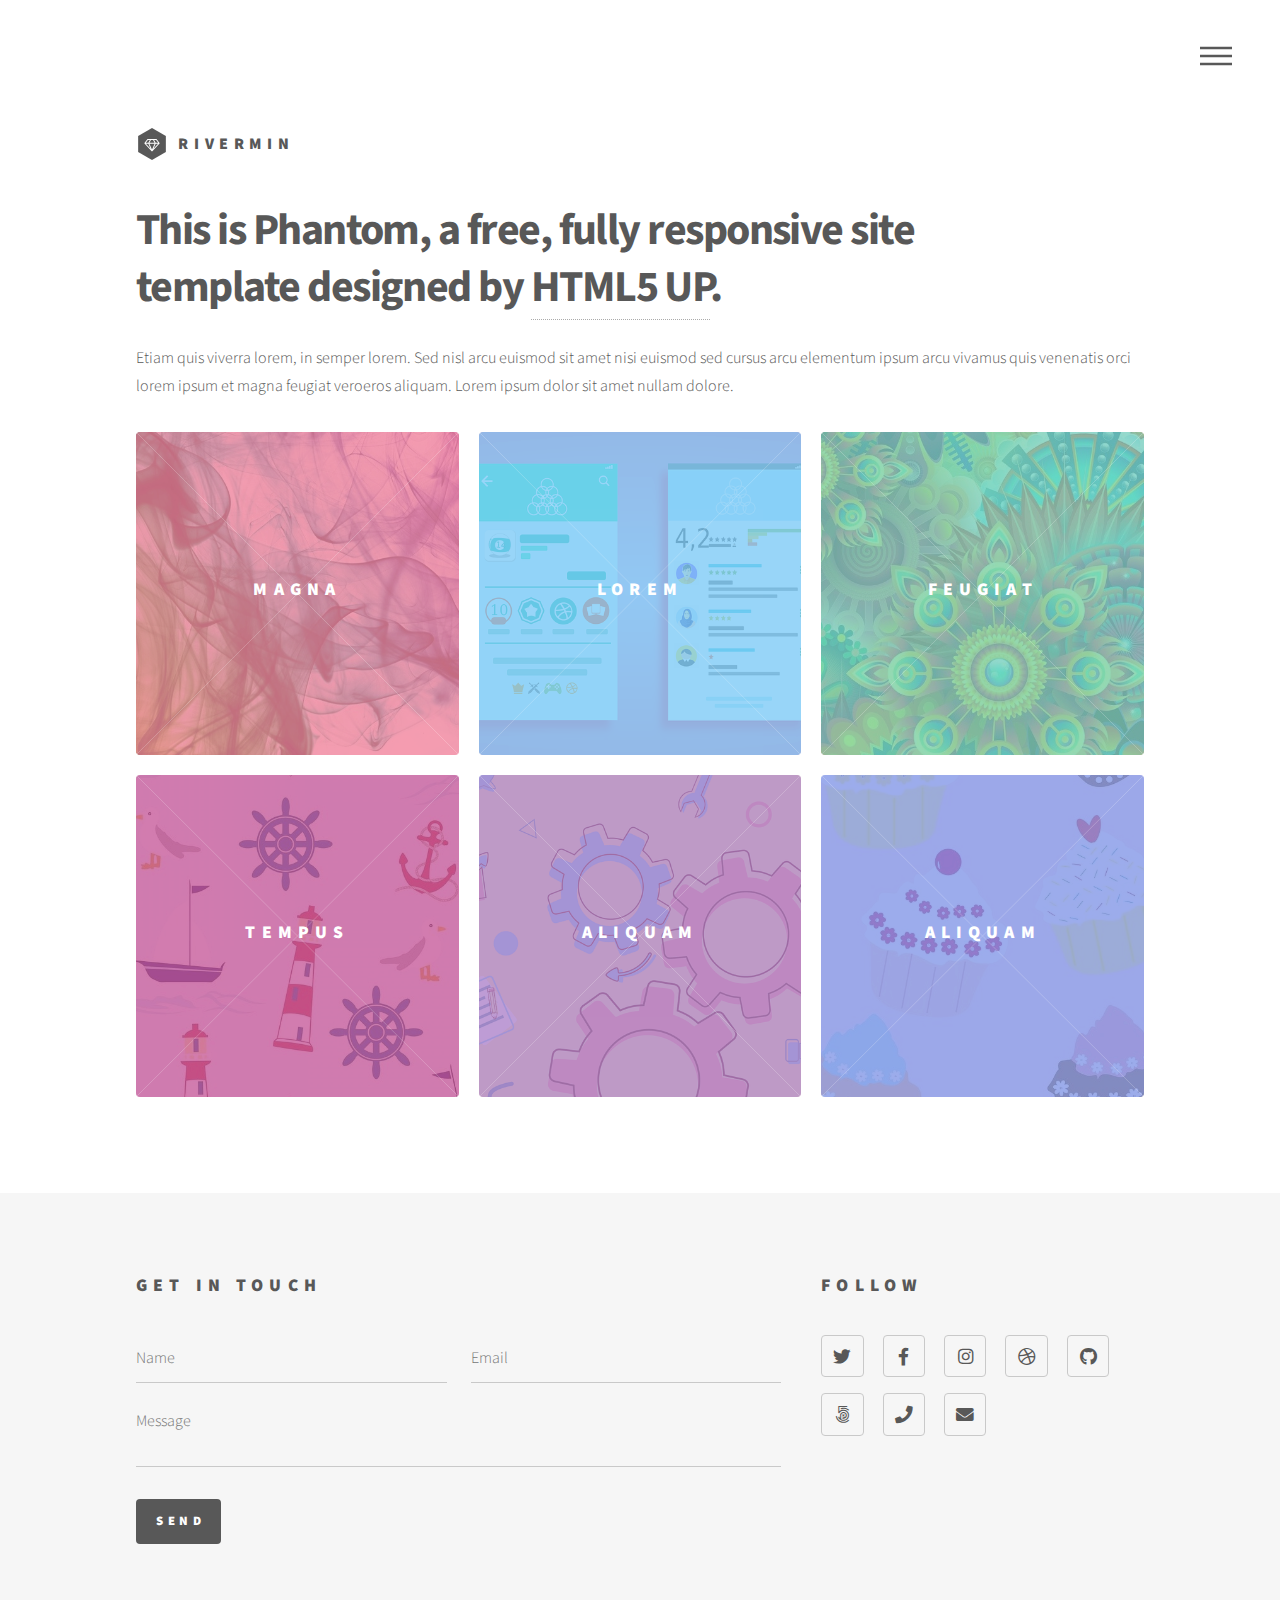
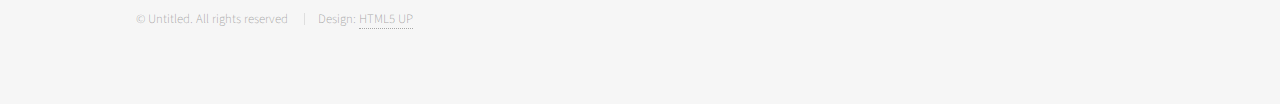
<file: index.html>
<!DOCTYPE html>
<!--
	Phantom by HTML5 UP
	html5up.net | @ajlkn
	Free for personal and commercial use under the CCA 3.0 license (html5up.net/license)
-->
<html lang="ko">
  <head>
    <title>Rivermin Portfolio</title>
    <meta charset="utf-8" />
    <meta
      name="viewport"
      content="width=device-width, initial-scale=1, user-scalable=no"
    />
    <link rel="stylesheet" href="assets/css/main.css" />
    <noscript
      ><link rel="stylesheet" href="assets/css/noscript.css"
    /></noscript>
  </head>
  <body class="is-preload">
    <!-- Wrapper -->
    <div id="wrapper">
      <!-- Header -->
      <header id="header">
        <div class="inner">
          <!-- Logo -->
          <a href="index.html" class="logo">
            <span class="symbol"><img src="images/logo.svg" alt="" /></span
            ><span class="title">Rivermin</span>
          </a>

          <!-- Nav -->
          <nav>
            <ul>
              <li><a href="#menu">Menu</a></li>
            </ul>
          </nav>
        </div>
      </header>

      <!-- Menu -->
      <nav id="menu">
        <h2>Menu</h2>
        <ul>
          <li><a href="index.html">Home</a></li>
          <li><a href="generic.html">Ipsum veroeros</a></li>
          <li><a href="generic.html">Tempus etiam</a></li>
          <li><a href="generic.html">Consequat dolor</a></li>
          <li><a href="elements.html">Elements</a></li>
        </ul>
      </nav>

      <!-- Main -->
      <div id="main">
        <div class="inner">
          <header>
            <h1>
              This is Phantom, a free, fully responsive site<br />
              template designed by <a href="http://html5up.net">HTML5 UP</a>.
            </h1>
            <p>
              Etiam quis viverra lorem, in semper lorem. Sed nisl arcu euismod
              sit amet nisi euismod sed cursus arcu elementum ipsum arcu vivamus
              quis venenatis orci lorem ipsum et magna feugiat veroeros aliquam.
              Lorem ipsum dolor sit amet nullam dolore.
            </p>
          </header>
          <section class="tiles" id="portfolioList">
            <!-- <article class="style1">
              <span class="image">
                <img src="images/pic01.jpg" alt="" />
              </span>
              <a href="generic.html">
                <h2>Magna</h2>
                <div class="content">
                  <p>
                    Sed nisl arcu euismod sit amet nisi lorem etiam dolor
                    veroeros et feugiat.
                  </p>
                </div>
              </a>
            </article>
            <article class="style2">
              <span class="image">
                <img src="images/pic02.jpg" alt="" />
              </span>
              <a href="generic.html">
                <h2>Lorem</h2>
                <div class="content">
                  <p>
                    Sed nisl arcu euismod sit amet nisi lorem etiam dolor
                    veroeros et feugiat.
                  </p>
                </div>
              </a>
            </article>
            <article class="style3">
              <span class="image">
                <img src="images/pic03.jpg" alt="" />
              </span>
              <a href="generic.html">
                <h2>Feugiat</h2>
                <div class="content">
                  <p>
                    Sed nisl arcu euismod sit amet nisi lorem etiam dolor
                    veroeros et feugiat.
                  </p>
                </div>
              </a>
            </article>
            <article class="style4">
              <span class="image">
                <img src="images/pic04.jpg" alt="" />
              </span>
              <a href="generic.html">
                <h2>Tempus</h2>
                <div class="content">
                  <p>
                    Sed nisl arcu euismod sit amet nisi lorem etiam dolor
                    veroeros et feugiat.
                  </p>
                </div>
              </a>
            </article>
            <article class="style5">
              <span class="image">
                <img src="images/pic05.jpg" alt="" />
              </span>
              <a href="generic.html">
                <h2>Aliquam</h2>
                <div class="content">
                  <p>
                    Sed nisl arcu euismod sit amet nisi lorem etiam dolor
                    veroeros et feugiat.
                  </p>
                </div>
              </a>
            </article>
            <article class="style6">
              <span class="image">
                <img src="images/pic06.jpg" alt="" />
              </span>
              <a href="generic.html">
                <h2>Veroeros</h2>
                <div class="content">
                  <p>
                    Sed nisl arcu euismod sit amet nisi lorem etiam dolor
                    veroeros et feugiat.
                  </p>
                </div>
              </a>
            </article>
            <article class="style2">
              <span class="image">
                <img src="images/pic07.jpg" alt="" />
              </span>
              <a href="generic.html">
                <h2>Ipsum</h2>
                <div class="content">
                  <p>
                    Sed nisl arcu euismod sit amet nisi lorem etiam dolor
                    veroeros et feugiat.
                  </p>
                </div>
              </a>
            </article>
            <article class="style3">
              <span class="image">
                <img src="images/pic08.jpg" alt="" />
              </span>
              <a href="generic.html">
                <h2>Dolor</h2>
                <div class="content">
                  <p>
                    Sed nisl arcu euismod sit amet nisi lorem etiam dolor
                    veroeros et feugiat.
                  </p>
                </div>
              </a>
            </article>
            <article class="style1">
              <span class="image">
                <img src="images/pic09.jpg" alt="" />
              </span>
              <a href="generic.html">
                <h2>Nullam</h2>
                <div class="content">
                  <p>
                    Sed nisl arcu euismod sit amet nisi lorem etiam dolor
                    veroeros et feugiat.
                  </p>
                </div>
              </a>
            </article>
            <article class="style5">
              <span class="image">
                <img src="images/pic10.jpg" alt="" />
              </span>
              <a href="generic.html">
                <h2>Ultricies</h2>
                <div class="content">
                  <p>
                    Sed nisl arcu euismod sit amet nisi lorem etiam dolor
                    veroeros et feugiat.
                  </p>
                </div>
              </a>
            </article>
            <article class="style6">
              <span class="image">
                <img src="images/pic11.jpg" alt="" />
              </span>
              <a href="generic.html">
                <h2>Dictum</h2>
                <div class="content">
                  <p>
                    Sed nisl arcu euismod sit amet nisi lorem etiam dolor
                    veroeros et feugiat.
                  </p>
                </div>
              </a>
            </article>
            <article class="style4">
              <span class="image">
                <img src="images/pic12.jpg" alt="" />
              </span>
              <a href="generic.html">
                <h2>Pretium</h2>
                <div class="content">
                  <p>
                    Sed nisl arcu euismod sit amet nisi lorem etiam dolor
                    veroeros et feugiat.
                  </p>
                </div>
              </a>
            </article> -->
          </section>
        </div>
      </div>

      <!-- Footer -->
      <footer id="footer">
        <div class="inner">
          <section>
            <h2>Get in touch</h2>
            <form method="post" action="#">
              <div class="fields">
                <div class="field half">
                  <input type="text" name="name" id="name" placeholder="Name" />
                </div>
                <div class="field half">
                  <input
                    type="email"
                    name="email"
                    id="email"
                    placeholder="Email"
                  />
                </div>
                <div class="field">
                  <textarea
                    name="message"
                    id="message"
                    placeholder="Message"
                  ></textarea>
                </div>
              </div>
              <ul class="actions">
                <li><input type="submit" value="Send" class="primary" /></li>
              </ul>
            </form>
          </section>
          <section>
            <h2>Follow</h2>
            <ul class="icons">
              <li>
                <a href="#" class="icon brands style2 fa-twitter"
                  ><span class="label">Twitter</span></a
                >
              </li>
              <li>
                <a href="#" class="icon brands style2 fa-facebook-f"
                  ><span class="label">Facebook</span></a
                >
              </li>
              <li>
                <a href="#" class="icon brands style2 fa-instagram"
                  ><span class="label">Instagram</span></a
                >
              </li>
              <li>
                <a href="#" class="icon brands style2 fa-dribbble"
                  ><span class="label">Dribbble</span></a
                >
              </li>
              <li>
                <a href="#" class="icon brands style2 fa-github"
                  ><span class="label">GitHub</span></a
                >
              </li>
              <li>
                <a href="#" class="icon brands style2 fa-500px"
                  ><span class="label">500px</span></a
                >
              </li>
              <li>
                <a href="#" class="icon solid style2 fa-phone"
                  ><span class="label">Phone</span></a
                >
              </li>
              <li>
                <a href="#" class="icon solid style2 fa-envelope"
                  ><span class="label">Email</span></a
                >
              </li>
            </ul>
          </section>
          <ul class="copyright">
            <li>&copy; Untitled. All rights reserved</li>
            <li>Design: <a href="http://html5up.net">HTML5 UP</a></li>
          </ul>
        </div>
      </footer>
    </div>

    <!-- Scripts -->
    <script src="assets/js/jquery.min.js"></script>
    <script src="assets/js/browser.min.js"></script>
    <script src="assets/js/breakpoints.min.js"></script>
    <script src="assets/js/util.js"></script>
    <script src="assets/js/main.js"></script>
    <script type="module" src="js/main.js"></script>
  </body>
</html>
</file>
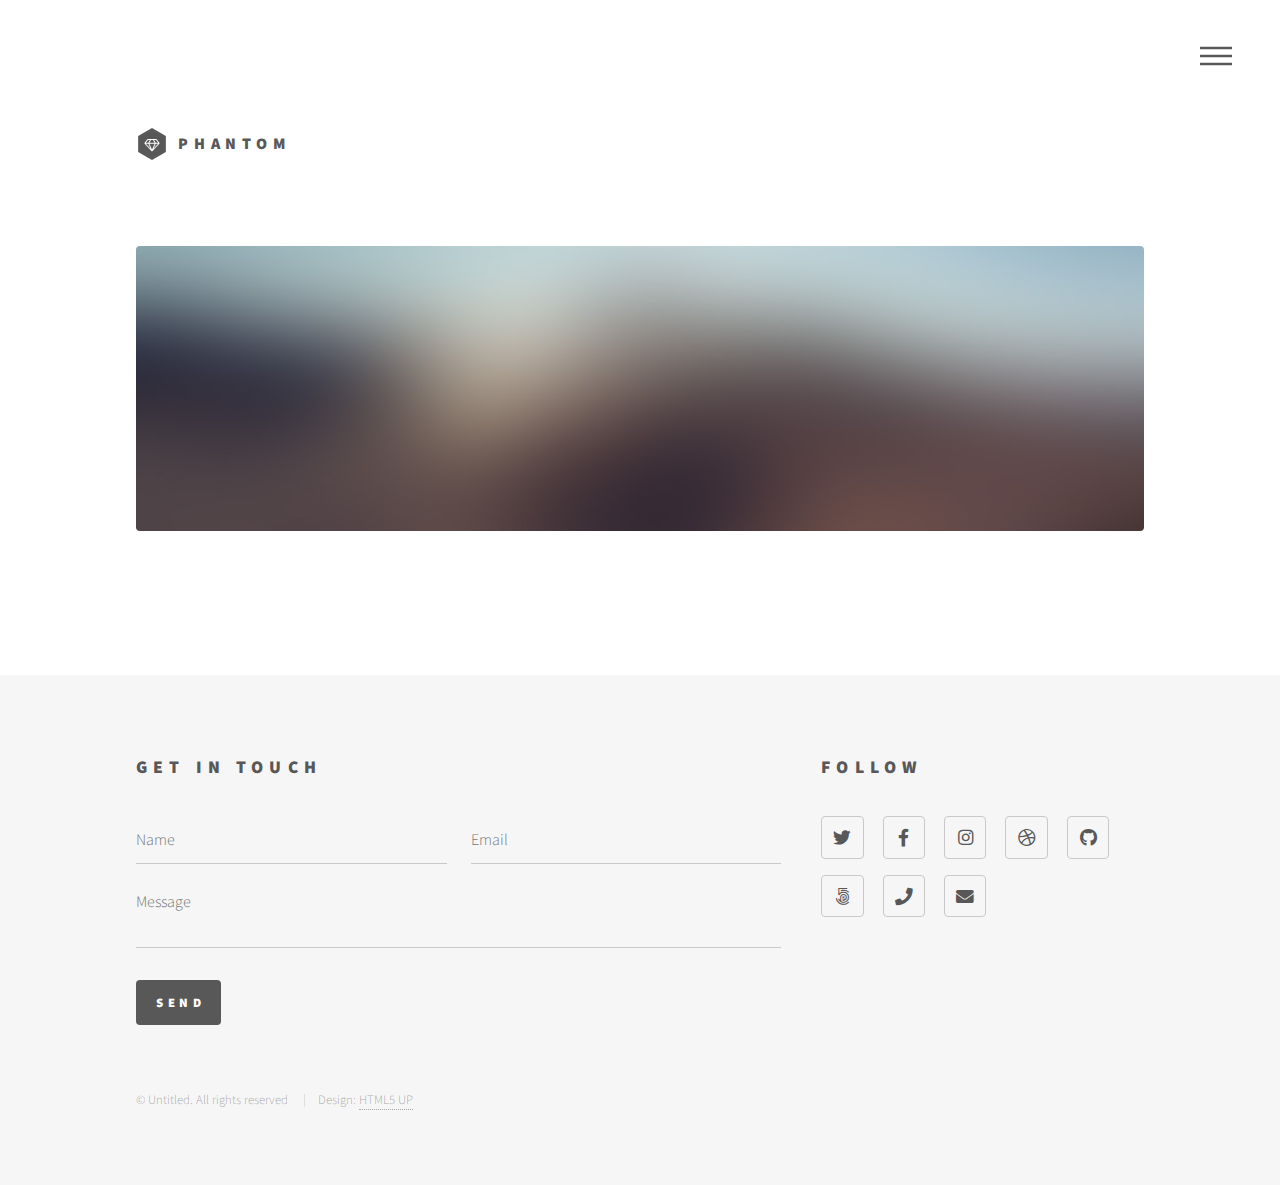
<file: generic.html>
<!DOCTYPE html>
<!--
	Phantom by HTML5 UP
	html5up.net | @ajlkn
	Free for personal and commercial use under the CCA 3.0 license (html5up.net/license)
-->
<html lang="ko">
  <head>
    <title>Rivermin Portfolio</title>
    <meta charset="utf-8" />
    <meta
      name="viewport"
      content="width=device-width, initial-scale=1, user-scalable=no"
    />
    <link rel="stylesheet" href="assets/css/main.css" />
    <noscript
      ><link rel="stylesheet" href="assets/css/noscript.css"
    /></noscript>
  </head>
  <body class="is-preload">
    <!-- Wrapper -->
    <div id="wrapper">
      <!-- Header -->
      <header id="header">
        <div class="inner">
          <!-- Logo -->
          <a href="index.html" class="logo">
            <span class="symbol"><img src="images/logo.svg" alt="" /></span
            ><span class="title">Phantom</span>
          </a>

          <!-- Nav -->
          <nav>
            <ul>
              <li><a href="#menu">Menu</a></li>
            </ul>
          </nav>
        </div>
      </header>

      <!-- Menu -->
      <nav id="menu">
        <h2>Menu</h2>
        <ul>
          <li><a href="index.html">Home</a></li>
          <li><a href="generic.html">Ipsum veroeros</a></li>
          <li><a href="generic.html">Tempus etiam</a></li>
          <li><a href="generic.html">Consequat dolor</a></li>
          <li><a href="elements.html">Elements</a></li>
        </ul>
      </nav>

      <!-- Main -->
      <div id="main">
        <div class="inner">
          <h1 id="pofolTitle"></h1>
          <span class="image main">
            <img id="pofolImage" src="images/pic13.jpg" alt="" />
          </span>
          <div id="pofolContent">
            <!-- <p>
              Donec eget ex magna. Interdum et malesuada fames ac ante ipsum
              primis in faucibus. Pellentesque venenatis dolor imperdiet dolor
              mattis sagittis. Praesent rutrum sem diam, vitae egestas enim
              auctor sit amet. Pellentesque leo mauris, consectetur id ipsum sit
              amet, fergiat. Pellentesque in mi eu massa lacinia malesuada et a
              elit. Donec urna ex, lacinia in purus ac, pretium pulvinar mauris.
              Curabitur sapien risus, commodo eget turpis at, elementum
              convallis elit. Pellentesque enim turpis, hendrerit tristique.
            </p>
            <p>
              Lorem ipsum dolor sit amet, consectetur adipiscing elit. Duis
              dapibus rutrum facilisis. Class aptent taciti sociosqu ad litora
              torquent per conubia nostra, per inceptos himenaeos. Etiam
              tristique libero eu nibh porttitor fermentum. Nullam venenatis
              erat id vehicula viverra. Nunc ultrices eros ut ultricies
              condimentum. Mauris risus lacus, blandit sit amet venenatis non,
              bibendum vitae dolor. Nunc lorem mauris, fringilla in aliquam at,
              euismod in lectus. Pellentesque habitant morbi tristique senectus
              et netus et malesuada fames ac turpis egestas. In non lorem sit
              amet elit placerat maximus. Pellentesque aliquam maximus risus,
              vel venenatis mauris vehicula hendrerit.
            </p>
            <p>
              Interdum et malesuada fames ac ante ipsum primis in faucibus.
              Pellentesque venenatis dolor imperdiet dolor mattis sagittis.
              Praesent rutrum sem diam, vitae egestas enim auctor sit amet.
              Pellentesque leo mauris, consectetur id ipsum sit amet, fersapien
              risus, commodo eget turpis at, elementum convallis elit.
              Pellentesque enim turpis, hendrerit tristique lorem ipsum dolor.
            </p> -->
          </div>
        </div>
      </div>

      <!-- Footer -->
      <footer id="footer">
        <div class="inner">
          <section>
            <h2>Get in touch</h2>
            <form method="post" action="#">
              <div class="fields">
                <div class="field half">
                  <input type="text" name="name" id="name" placeholder="Name" />
                </div>
                <div class="field half">
                  <input
                    type="email"
                    name="email"
                    id="email"
                    placeholder="Email"
                  />
                </div>
                <div class="field">
                  <textarea
                    name="message"
                    id="message"
                    placeholder="Message"
                  ></textarea>
                </div>
              </div>
              <ul class="actions">
                <li><input type="submit" value="Send" class="primary" /></li>
              </ul>
            </form>
          </section>
          <section>
            <h2>Follow</h2>
            <ul class="icons">
              <li>
                <a href="#" class="icon brands style2 fa-twitter"
                  ><span class="label">Twitter</span></a
                >
              </li>
              <li>
                <a href="#" class="icon brands style2 fa-facebook-f"
                  ><span class="label">Facebook</span></a
                >
              </li>
              <li>
                <a href="#" class="icon brands style2 fa-instagram"
                  ><span class="label">Instagram</span></a
                >
              </li>
              <li>
                <a href="#" class="icon brands style2 fa-dribbble"
                  ><span class="label">Dribbble</span></a
                >
              </li>
              <li>
                <a href="#" class="icon brands style2 fa-github"
                  ><span class="label">GitHub</span></a
                >
              </li>
              <li>
                <a href="#" class="icon brands style2 fa-500px"
                  ><span class="label">500px</span></a
                >
              </li>
              <li>
                <a href="#" class="icon solid style2 fa-phone"
                  ><span class="label">Phone</span></a
                >
              </li>
              <li>
                <a href="#" class="icon solid style2 fa-envelope"
                  ><span class="label">Email</span></a
                >
              </li>
            </ul>
          </section>
          <ul class="copyright">
            <li>&copy; Untitled. All rights reserved</li>
            <li>Design: <a href="http://html5up.net">HTML5 UP</a></li>
          </ul>
        </div>
      </footer>
    </div>

    <!-- Scripts -->
    <script src="assets/js/jquery.min.js"></script>
    <script src="assets/js/browser.min.js"></script>
    <script src="assets/js/breakpoints.min.js"></script>
    <script src="assets/js/util.js"></script>
    <script src="assets/js/main.js"></script>
    <script type="module" src="js/generic.js"></script>
  </body>
</html>
</file>
<file: assets/css/noscript.css>
/*
	Phantom by HTML5 UP
	html5up.net | @ajlkn
	Free for personal and commercial use under the CCA 3.0 license (html5up.net/license)
*/

/* Tiles */

	body.is-preload .tiles article {
		-moz-transform: none;
		-webkit-transform: none;
		-ms-transform: none;
		transform: none;
		opacity: 1;
	}
</file>
<file: assets/css/main.css>
@import url(fontawesome-all.min.css);
@import url("https://fonts.googleapis.com/css?family=Source+Sans+Pro:300,700,900");

/*
	Phantom by HTML5 UP
	html5up.net | @ajlkn
	Free for personal and commercial use under the CCA 3.0 license (html5up.net/license)
*/

html, body, div, span, applet, object,
iframe, h1, h2, h3, h4, h5, h6, p, blockquote,
pre, a, abbr, acronym, address, big, cite,
code, del, dfn, em, img, ins, kbd, q, s, samp,
small, strike, strong, sub, sup, tt, var, b,
u, i, center, dl, dt, dd, ol, ul, li, fieldset,
form, label, legend, table, caption, tbody,
tfoot, thead, tr, th, td, article, aside,
canvas, details, embed, figure, figcaption,
footer, header, hgroup, menu, nav, output, ruby,
section, summary, time, mark, audio, video {
	margin: 0;
	padding: 0;
	border: 0;
	font-size: 100%;
	font: inherit;
	vertical-align: baseline;}

article, aside, details, figcaption, figure,
footer, header, hgroup, menu, nav, section {
	display: block;}

body {
	line-height: 1;
}

ol, ul {
	list-style: none;
}

blockquote, q {
	quotes: none;
}

	blockquote:before, blockquote:after, q:before, q:after {
		content: '';
		content: none;
	}

table {
	border-collapse: collapse;
	border-spacing: 0;
}

body {
	-webkit-text-size-adjust: none;
}

mark {
	background-color: transparent;
	color: inherit;
}

input::-moz-focus-inner {
	border: 0;
	padding: 0;
}

input, select, textarea {
	-moz-appearance: none;
	-webkit-appearance: none;
	-ms-appearance: none;
	appearance: none;
}

/* Basic */

	@-ms-viewport {
		width: device-width;
	}

	body {
		-ms-overflow-style: scrollbar;
	}

	@media screen and (max-width: 480px) {

		html, body {
			min-width: 320px;
		}

	}

	html {
		box-sizing: border-box;
	}

	*, *:before, *:after {
		box-sizing: inherit;
	}

	body {
		background: #ffffff;
	}

		body.is-preload *, body.is-preload *:before, body.is-preload *:after {
			-moz-animation: none !important;
			-webkit-animation: none !important;
			-ms-animation: none !important;
			animation: none !important;
			-moz-transition: none !important;
			-webkit-transition: none !important;
			-ms-transition: none !important;
			transition: none !important;
		}

/* Type */

	body, input, select, textarea {
		color: #585858;
		font-family: "Source Sans Pro", Helvetica, sans-serif;
		font-size: 16pt;
		font-weight: 300;
		line-height: 1.75;
	}

		@media screen and (max-width: 1680px) {

			body, input, select, textarea {
				font-size: 14pt;
			}

		}

		@media screen and (max-width: 1280px) {

			body, input, select, textarea {
				font-size: 12pt;
			}

		}

	a {
		-moz-transition: border-bottom-color 0.2s ease, color 0.2s ease;
		-webkit-transition: border-bottom-color 0.2s ease, color 0.2s ease;
		-ms-transition: border-bottom-color 0.2s ease, color 0.2s ease;
		transition: border-bottom-color 0.2s ease, color 0.2s ease;
		text-decoration: none;
		color: #585858;
		border-bottom: dotted 1px rgba(88, 88, 88, 0.5);
	}

		a:hover {
			border-bottom-color: transparent;
			color: #f2849e !important;
		}

	strong, b {
		font-weight: 900;
	}

	em, i {
		font-style: italic;
	}

	p {
		margin: 0 0 2em 0;
	}

	h1 {
		font-size: 2.75em;
		font-weight: 700;
		line-height: 1.3;
		margin: 0 0 1em 0;
		letter-spacing: -0.035em;
	}

		h1 a {
			color: inherit;
		}

		@media screen and (max-width: 736px) {

			h1 {
				font-size: 2em;
				margin: 0 0 1em 0;
			}

		}

		@media screen and (max-width: 360px) {

			h1 {
				font-size: 1.75em;
			}

		}

	h2, h3, h4, h5, h6 {
		font-weight: 900;
		line-height: 1.5;
		margin: 0 0 2em 0;
		text-transform: uppercase;
		letter-spacing: 0.35em;
	}

		h2 a, h3 a, h4 a, h5 a, h6 a {
			color: inherit;
		}

	h2 {
		font-size: 1.1em;
	}

	h3 {
		font-size: 1em;
	}

	h4 {
		font-size: 0.8em;
	}

	h5 {
		font-size: 0.8em;
	}

	h6 {
		font-size: 0.8em;
	}

	@media screen and (max-width: 980px) {

		h1 br, h2 br, h3 br, h4 br, h5 br, h6 br {
			display: none;
		}

	}

	@media screen and (max-width: 736px) {

		h2 {
			font-size: 1em;
		}

		h3 {
			font-size: 0.8em;
		}

	}

	sub {
		font-size: 0.8em;
		position: relative;
		top: 0.5em;
	}

	sup {
		font-size: 0.8em;
		position: relative;
		top: -0.5em;
	}

	blockquote {
		border-left: solid 4px #c9c9c9;
		font-style: italic;
		margin: 0 0 2em 0;
		padding: 0.5em 0 0.5em 2em;
	}

	code {
		background: rgba(144, 144, 144, 0.075);
		border-radius: 4px;
		border: solid 1px #c9c9c9;
		font-family: "Courier New", monospace;
		font-size: 0.9em;
		margin: 0 0.25em;
		padding: 0.25em 0.65em;
	}

	pre {
		-webkit-overflow-scrolling: touch;
		font-family: "Courier New", monospace;
		font-size: 0.9em;
		margin: 0 0 2em 0;
	}

		pre code {
			display: block;
			line-height: 1.75;
			padding: 1em 1.5em;
			overflow-x: auto;
		}

	hr {
		border: 0;
		border-bottom: solid 1px #c9c9c9;
		margin: 2em 0;
	}

		hr.major {
			margin: 3em 0;
		}

	.align-left {
		text-align: left;
	}

	.align-center {
		text-align: center;
	}

	.align-right {
		text-align: right;
	}

/* Row */

	.row {
		display: flex;
		flex-wrap: wrap;
		box-sizing: border-box;
		align-items: stretch;
	}

		.row > * {
			box-sizing: border-box;
		}

		.row.gtr-uniform > * > :last-child {
			margin-bottom: 0;
		}

		.row.aln-left {
			justify-content: flex-start;
		}

		.row.aln-center {
			justify-content: center;
		}

		.row.aln-right {
			justify-content: flex-end;
		}

		.row.aln-top {
			align-items: flex-start;
		}

		.row.aln-middle {
			align-items: center;
		}

		.row.aln-bottom {
			align-items: flex-end;
		}

		.row > .imp {
			order: -1;
		}

		.row > .col-1 {
			width: 8.33333%;
		}

		.row > .off-1 {
			margin-left: 8.33333%;
		}

		.row > .col-2 {
			width: 16.66667%;
		}

		.row > .off-2 {
			margin-left: 16.66667%;
		}

		.row > .col-3 {
			width: 25%;
		}

		.row > .off-3 {
			margin-left: 25%;
		}

		.row > .col-4 {
			width: 33.33333%;
		}

		.row > .off-4 {
			margin-left: 33.33333%;
		}

		.row > .col-5 {
			width: 41.66667%;
		}

		.row > .off-5 {
			margin-left: 41.66667%;
		}

		.row > .col-6 {
			width: 50%;
		}

		.row > .off-6 {
			margin-left: 50%;
		}

		.row > .col-7 {
			width: 58.33333%;
		}

		.row > .off-7 {
			margin-left: 58.33333%;
		}

		.row > .col-8 {
			width: 66.66667%;
		}

		.row > .off-8 {
			margin-left: 66.66667%;
		}

		.row > .col-9 {
			width: 75%;
		}

		.row > .off-9 {
			margin-left: 75%;
		}

		.row > .col-10 {
			width: 83.33333%;
		}

		.row > .off-10 {
			margin-left: 83.33333%;
		}

		.row > .col-11 {
			width: 91.66667%;
		}

		.row > .off-11 {
			margin-left: 91.66667%;
		}

		.row > .col-12 {
			width: 100%;
		}

		.row > .off-12 {
			margin-left: 100%;
		}

		.row.gtr-0 {
			margin-top: 0;
			margin-left: 0em;
		}

			.row.gtr-0 > * {
				padding: 0 0 0 0em;
			}

			.row.gtr-0.gtr-uniform {
				margin-top: 0em;
			}

				.row.gtr-0.gtr-uniform > * {
					padding-top: 0em;
				}

		.row.gtr-25 {
			margin-top: 0;
			margin-left: -0.5em;
		}

			.row.gtr-25 > * {
				padding: 0 0 0 0.5em;
			}

			.row.gtr-25.gtr-uniform {
				margin-top: -0.5em;
			}

				.row.gtr-25.gtr-uniform > * {
					padding-top: 0.5em;
				}

		.row.gtr-50 {
			margin-top: 0;
			margin-left: -1em;
		}

			.row.gtr-50 > * {
				padding: 0 0 0 1em;
			}

			.row.gtr-50.gtr-uniform {
				margin-top: -1em;
			}

				.row.gtr-50.gtr-uniform > * {
					padding-top: 1em;
				}

		.row {
			margin-top: 0;
			margin-left: -2em;
		}

			.row > * {
				padding: 0 0 0 2em;
			}

			.row.gtr-uniform {
				margin-top: -2em;
			}

				.row.gtr-uniform > * {
					padding-top: 2em;
				}

		.row.gtr-150 {
			margin-top: 0;
			margin-left: -3em;
		}

			.row.gtr-150 > * {
				padding: 0 0 0 3em;
			}

			.row.gtr-150.gtr-uniform {
				margin-top: -3em;
			}

				.row.gtr-150.gtr-uniform > * {
					padding-top: 3em;
				}

		.row.gtr-200 {
			margin-top: 0;
			margin-left: -4em;
		}

			.row.gtr-200 > * {
				padding: 0 0 0 4em;
			}

			.row.gtr-200.gtr-uniform {
				margin-top: -4em;
			}

				.row.gtr-200.gtr-uniform > * {
					padding-top: 4em;
				}

		@media screen and (max-width: 1680px) {

			.row {
				display: flex;
				flex-wrap: wrap;
				box-sizing: border-box;
				align-items: stretch;
			}

				.row > * {
					box-sizing: border-box;
				}

				.row.gtr-uniform > * > :last-child {
					margin-bottom: 0;
				}

				.row.aln-left {
					justify-content: flex-start;
				}

				.row.aln-center {
					justify-content: center;
				}

				.row.aln-right {
					justify-content: flex-end;
				}

				.row.aln-top {
					align-items: flex-start;
				}

				.row.aln-middle {
					align-items: center;
				}

				.row.aln-bottom {
					align-items: flex-end;
				}

				.row > .imp-xlarge {
					order: -1;
				}

				.row > .col-1-xlarge {
					width: 8.33333%;
				}

				.row > .off-1-xlarge {
					margin-left: 8.33333%;
				}

				.row > .col-2-xlarge {
					width: 16.66667%;
				}

				.row > .off-2-xlarge {
					margin-left: 16.66667%;
				}

				.row > .col-3-xlarge {
					width: 25%;
				}

				.row > .off-3-xlarge {
					margin-left: 25%;
				}

				.row > .col-4-xlarge {
					width: 33.33333%;
				}

				.row > .off-4-xlarge {
					margin-left: 33.33333%;
				}

				.row > .col-5-xlarge {
					width: 41.66667%;
				}

				.row > .off-5-xlarge {
					margin-left: 41.66667%;
				}

				.row > .col-6-xlarge {
					width: 50%;
				}

				.row > .off-6-xlarge {
					margin-left: 50%;
				}

				.row > .col-7-xlarge {
					width: 58.33333%;
				}

				.row > .off-7-xlarge {
					margin-left: 58.33333%;
				}

				.row > .col-8-xlarge {
					width: 66.66667%;
				}

				.row > .off-8-xlarge {
					margin-left: 66.66667%;
				}

				.row > .col-9-xlarge {
					width: 75%;
				}

				.row > .off-9-xlarge {
					margin-left: 75%;
				}

				.row > .col-10-xlarge {
					width: 83.33333%;
				}

				.row > .off-10-xlarge {
					margin-left: 83.33333%;
				}

				.row > .col-11-xlarge {
					width: 91.66667%;
				}

				.row > .off-11-xlarge {
					margin-left: 91.66667%;
				}

				.row > .col-12-xlarge {
					width: 100%;
				}

				.row > .off-12-xlarge {
					margin-left: 100%;
				}

				.row.gtr-0 {
					margin-top: 0;
					margin-left: 0em;
				}

					.row.gtr-0 > * {
						padding: 0 0 0 0em;
					}

					.row.gtr-0.gtr-uniform {
						margin-top: 0em;
					}

						.row.gtr-0.gtr-uniform > * {
							padding-top: 0em;
						}

				.row.gtr-25 {
					margin-top: 0;
					margin-left: -0.5em;
				}

					.row.gtr-25 > * {
						padding: 0 0 0 0.5em;
					}

					.row.gtr-25.gtr-uniform {
						margin-top: -0.5em;
					}

						.row.gtr-25.gtr-uniform > * {
							padding-top: 0.5em;
						}

				.row.gtr-50 {
					margin-top: 0;
					margin-left: -1em;
				}

					.row.gtr-50 > * {
						padding: 0 0 0 1em;
					}

					.row.gtr-50.gtr-uniform {
						margin-top: -1em;
					}

						.row.gtr-50.gtr-uniform > * {
							padding-top: 1em;
						}

				.row {
					margin-top: 0;
					margin-left: -2em;
				}

					.row > * {
						padding: 0 0 0 2em;
					}

					.row.gtr-uniform {
						margin-top: -2em;
					}

						.row.gtr-uniform > * {
							padding-top: 2em;
						}

				.row.gtr-150 {
					margin-top: 0;
					margin-left: -3em;
				}

					.row.gtr-150 > * {
						padding: 0 0 0 3em;
					}

					.row.gtr-150.gtr-uniform {
						margin-top: -3em;
					}

						.row.gtr-150.gtr-uniform > * {
							padding-top: 3em;
						}

				.row.gtr-200 {
					margin-top: 0;
					margin-left: -4em;
				}

					.row.gtr-200 > * {
						padding: 0 0 0 4em;
					}

					.row.gtr-200.gtr-uniform {
						margin-top: -4em;
					}

						.row.gtr-200.gtr-uniform > * {
							padding-top: 4em;
						}

		}

		@media screen and (max-width: 1280px) {

			.row {
				display: flex;
				flex-wrap: wrap;
				box-sizing: border-box;
				align-items: stretch;
			}

				.row > * {
					box-sizing: border-box;
				}

				.row.gtr-uniform > * > :last-child {
					margin-bottom: 0;
				}

				.row.aln-left {
					justify-content: flex-start;
				}

				.row.aln-center {
					justify-content: center;
				}

				.row.aln-right {
					justify-content: flex-end;
				}

				.row.aln-top {
					align-items: flex-start;
				}

				.row.aln-middle {
					align-items: center;
				}

				.row.aln-bottom {
					align-items: flex-end;
				}

				.row > .imp-large {
					order: -1;
				}

				.row > .col-1-large {
					width: 8.33333%;
				}

				.row > .off-1-large {
					margin-left: 8.33333%;
				}

				.row > .col-2-large {
					width: 16.66667%;
				}

				.row > .off-2-large {
					margin-left: 16.66667%;
				}

				.row > .col-3-large {
					width: 25%;
				}

				.row > .off-3-large {
					margin-left: 25%;
				}

				.row > .col-4-large {
					width: 33.33333%;
				}

				.row > .off-4-large {
					margin-left: 33.33333%;
				}

				.row > .col-5-large {
					width: 41.66667%;
				}

				.row > .off-5-large {
					margin-left: 41.66667%;
				}

				.row > .col-6-large {
					width: 50%;
				}

				.row > .off-6-large {
					margin-left: 50%;
				}

				.row > .col-7-large {
					width: 58.33333%;
				}

				.row > .off-7-large {
					margin-left: 58.33333%;
				}

				.row > .col-8-large {
					width: 66.66667%;
				}

				.row > .off-8-large {
					margin-left: 66.66667%;
				}

				.row > .col-9-large {
					width: 75%;
				}

				.row > .off-9-large {
					margin-left: 75%;
				}

				.row > .col-10-large {
					width: 83.33333%;
				}

				.row > .off-10-large {
					margin-left: 83.33333%;
				}

				.row > .col-11-large {
					width: 91.66667%;
				}

				.row > .off-11-large {
					margin-left: 91.66667%;
				}

				.row > .col-12-large {
					width: 100%;
				}

				.row > .off-12-large {
					margin-left: 100%;
				}

				.row.gtr-0 {
					margin-top: 0;
					margin-left: 0em;
				}

					.row.gtr-0 > * {
						padding: 0 0 0 0em;
					}

					.row.gtr-0.gtr-uniform {
						margin-top: 0em;
					}

						.row.gtr-0.gtr-uniform > * {
							padding-top: 0em;
						}

				.row.gtr-25 {
					margin-top: 0;
					margin-left: -0.5em;
				}

					.row.gtr-25 > * {
						padding: 0 0 0 0.5em;
					}

					.row.gtr-25.gtr-uniform {
						margin-top: -0.5em;
					}

						.row.gtr-25.gtr-uniform > * {
							padding-top: 0.5em;
						}

				.row.gtr-50 {
					margin-top: 0;
					margin-left: -1em;
				}

					.row.gtr-50 > * {
						padding: 0 0 0 1em;
					}

					.row.gtr-50.gtr-uniform {
						margin-top: -1em;
					}

						.row.gtr-50.gtr-uniform > * {
							padding-top: 1em;
						}

				.row {
					margin-top: 0;
					margin-left: -2em;
				}

					.row > * {
						padding: 0 0 0 2em;
					}

					.row.gtr-uniform {
						margin-top: -2em;
					}

						.row.gtr-uniform > * {
							padding-top: 2em;
						}

				.row.gtr-150 {
					margin-top: 0;
					margin-left: -3em;
				}

					.row.gtr-150 > * {
						padding: 0 0 0 3em;
					}

					.row.gtr-150.gtr-uniform {
						margin-top: -3em;
					}

						.row.gtr-150.gtr-uniform > * {
							padding-top: 3em;
						}

				.row.gtr-200 {
					margin-top: 0;
					margin-left: -4em;
				}

					.row.gtr-200 > * {
						padding: 0 0 0 4em;
					}

					.row.gtr-200.gtr-uniform {
						margin-top: -4em;
					}

						.row.gtr-200.gtr-uniform > * {
							padding-top: 4em;
						}

		}

		@media screen and (max-width: 980px) {

			.row {
				display: flex;
				flex-wrap: wrap;
				box-sizing: border-box;
				align-items: stretch;
			}

				.row > * {
					box-sizing: border-box;
				}

				.row.gtr-uniform > * > :last-child {
					margin-bottom: 0;
				}

				.row.aln-left {
					justify-content: flex-start;
				}

				.row.aln-center {
					justify-content: center;
				}

				.row.aln-right {
					justify-content: flex-end;
				}

				.row.aln-top {
					align-items: flex-start;
				}

				.row.aln-middle {
					align-items: center;
				}

				.row.aln-bottom {
					align-items: flex-end;
				}

				.row > .imp-medium {
					order: -1;
				}

				.row > .col-1-medium {
					width: 8.33333%;
				}

				.row > .off-1-medium {
					margin-left: 8.33333%;
				}

				.row > .col-2-medium {
					width: 16.66667%;
				}

				.row > .off-2-medium {
					margin-left: 16.66667%;
				}

				.row > .col-3-medium {
					width: 25%;
				}

				.row > .off-3-medium {
					margin-left: 25%;
				}

				.row > .col-4-medium {
					width: 33.33333%;
				}

				.row > .off-4-medium {
					margin-left: 33.33333%;
				}

				.row > .col-5-medium {
					width: 41.66667%;
				}

				.row > .off-5-medium {
					margin-left: 41.66667%;
				}

				.row > .col-6-medium {
					width: 50%;
				}

				.row > .off-6-medium {
					margin-left: 50%;
				}

				.row > .col-7-medium {
					width: 58.33333%;
				}

				.row > .off-7-medium {
					margin-left: 58.33333%;
				}

				.row > .col-8-medium {
					width: 66.66667%;
				}

				.row > .off-8-medium {
					margin-left: 66.66667%;
				}

				.row > .col-9-medium {
					width: 75%;
				}

				.row > .off-9-medium {
					margin-left: 75%;
				}

				.row > .col-10-medium {
					width: 83.33333%;
				}

				.row > .off-10-medium {
					margin-left: 83.33333%;
				}

				.row > .col-11-medium {
					width: 91.66667%;
				}

				.row > .off-11-medium {
					margin-left: 91.66667%;
				}

				.row > .col-12-medium {
					width: 100%;
				}

				.row > .off-12-medium {
					margin-left: 100%;
				}

				.row.gtr-0 {
					margin-top: 0;
					margin-left: 0em;
				}

					.row.gtr-0 > * {
						padding: 0 0 0 0em;
					}

					.row.gtr-0.gtr-uniform {
						margin-top: 0em;
					}

						.row.gtr-0.gtr-uniform > * {
							padding-top: 0em;
						}

				.row.gtr-25 {
					margin-top: 0;
					margin-left: -0.375em;
				}

					.row.gtr-25 > * {
						padding: 0 0 0 0.375em;
					}

					.row.gtr-25.gtr-uniform {
						margin-top: -0.375em;
					}

						.row.gtr-25.gtr-uniform > * {
							padding-top: 0.375em;
						}

				.row.gtr-50 {
					margin-top: 0;
					margin-left: -0.75em;
				}

					.row.gtr-50 > * {
						padding: 0 0 0 0.75em;
					}

					.row.gtr-50.gtr-uniform {
						margin-top: -0.75em;
					}

						.row.gtr-50.gtr-uniform > * {
							padding-top: 0.75em;
						}

				.row {
					margin-top: 0;
					margin-left: -1.5em;
				}

					.row > * {
						padding: 0 0 0 1.5em;
					}

					.row.gtr-uniform {
						margin-top: -1.5em;
					}

						.row.gtr-uniform > * {
							padding-top: 1.5em;
						}

				.row.gtr-150 {
					margin-top: 0;
					margin-left: -2.25em;
				}

					.row.gtr-150 > * {
						padding: 0 0 0 2.25em;
					}

					.row.gtr-150.gtr-uniform {
						margin-top: -2.25em;
					}

						.row.gtr-150.gtr-uniform > * {
							padding-top: 2.25em;
						}

				.row.gtr-200 {
					margin-top: 0;
					margin-left: -3em;
				}

					.row.gtr-200 > * {
						padding: 0 0 0 3em;
					}

					.row.gtr-200.gtr-uniform {
						margin-top: -3em;
					}

						.row.gtr-200.gtr-uniform > * {
							padding-top: 3em;
						}

		}

		@media screen and (max-width: 736px) {

			.row {
				display: flex;
				flex-wrap: wrap;
				box-sizing: border-box;
				align-items: stretch;
			}

				.row > * {
					box-sizing: border-box;
				}

				.row.gtr-uniform > * > :last-child {
					margin-bottom: 0;
				}

				.row.aln-left {
					justify-content: flex-start;
				}

				.row.aln-center {
					justify-content: center;
				}

				.row.aln-right {
					justify-content: flex-end;
				}

				.row.aln-top {
					align-items: flex-start;
				}

				.row.aln-middle {
					align-items: center;
				}

				.row.aln-bottom {
					align-items: flex-end;
				}

				.row > .imp-small {
					order: -1;
				}

				.row > .col-1-small {
					width: 8.33333%;
				}

				.row > .off-1-small {
					margin-left: 8.33333%;
				}

				.row > .col-2-small {
					width: 16.66667%;
				}

				.row > .off-2-small {
					margin-left: 16.66667%;
				}

				.row > .col-3-small {
					width: 25%;
				}

				.row > .off-3-small {
					margin-left: 25%;
				}

				.row > .col-4-small {
					width: 33.33333%;
				}

				.row > .off-4-small {
					margin-left: 33.33333%;
				}

				.row > .col-5-small {
					width: 41.66667%;
				}

				.row > .off-5-small {
					margin-left: 41.66667%;
				}

				.row > .col-6-small {
					width: 50%;
				}

				.row > .off-6-small {
					margin-left: 50%;
				}

				.row > .col-7-small {
					width: 58.33333%;
				}

				.row > .off-7-small {
					margin-left: 58.33333%;
				}

				.row > .col-8-small {
					width: 66.66667%;
				}

				.row > .off-8-small {
					margin-left: 66.66667%;
				}

				.row > .col-9-small {
					width: 75%;
				}

				.row > .off-9-small {
					margin-left: 75%;
				}

				.row > .col-10-small {
					width: 83.33333%;
				}

				.row > .off-10-small {
					margin-left: 83.33333%;
				}

				.row > .col-11-small {
					width: 91.66667%;
				}

				.row > .off-11-small {
					margin-left: 91.66667%;
				}

				.row > .col-12-small {
					width: 100%;
				}

				.row > .off-12-small {
					margin-left: 100%;
				}

				.row.gtr-0 {
					margin-top: 0;
					margin-left: 0em;
				}

					.row.gtr-0 > * {
						padding: 0 0 0 0em;
					}

					.row.gtr-0.gtr-uniform {
						margin-top: 0em;
					}

						.row.gtr-0.gtr-uniform > * {
							padding-top: 0em;
						}

				.row.gtr-25 {
					margin-top: 0;
					margin-left: -0.25em;
				}

					.row.gtr-25 > * {
						padding: 0 0 0 0.25em;
					}

					.row.gtr-25.gtr-uniform {
						margin-top: -0.25em;
					}

						.row.gtr-25.gtr-uniform > * {
							padding-top: 0.25em;
						}

				.row.gtr-50 {
					margin-top: 0;
					margin-left: -0.5em;
				}

					.row.gtr-50 > * {
						padding: 0 0 0 0.5em;
					}

					.row.gtr-50.gtr-uniform {
						margin-top: -0.5em;
					}

						.row.gtr-50.gtr-uniform > * {
							padding-top: 0.5em;
						}

				.row {
					margin-top: 0;
					margin-left: -1em;
				}

					.row > * {
						padding: 0 0 0 1em;
					}

					.row.gtr-uniform {
						margin-top: -1em;
					}

						.row.gtr-uniform > * {
							padding-top: 1em;
						}

				.row.gtr-150 {
					margin-top: 0;
					margin-left: -1.5em;
				}

					.row.gtr-150 > * {
						padding: 0 0 0 1.5em;
					}

					.row.gtr-150.gtr-uniform {
						margin-top: -1.5em;
					}

						.row.gtr-150.gtr-uniform > * {
							padding-top: 1.5em;
						}

				.row.gtr-200 {
					margin-top: 0;
					margin-left: -2em;
				}

					.row.gtr-200 > * {
						padding: 0 0 0 2em;
					}

					.row.gtr-200.gtr-uniform {
						margin-top: -2em;
					}

						.row.gtr-200.gtr-uniform > * {
							padding-top: 2em;
						}

		}

		@media screen and (max-width: 480px) {

			.row {
				display: flex;
				flex-wrap: wrap;
				box-sizing: border-box;
				align-items: stretch;
			}

				.row > * {
					box-sizing: border-box;
				}

				.row.gtr-uniform > * > :last-child {
					margin-bottom: 0;
				}

				.row.aln-left {
					justify-content: flex-start;
				}

				.row.aln-center {
					justify-content: center;
				}

				.row.aln-right {
					justify-content: flex-end;
				}

				.row.aln-top {
					align-items: flex-start;
				}

				.row.aln-middle {
					align-items: center;
				}

				.row.aln-bottom {
					align-items: flex-end;
				}

				.row > .imp-xsmall {
					order: -1;
				}

				.row > .col-1-xsmall {
					width: 8.33333%;
				}

				.row > .off-1-xsmall {
					margin-left: 8.33333%;
				}

				.row > .col-2-xsmall {
					width: 16.66667%;
				}

				.row > .off-2-xsmall {
					margin-left: 16.66667%;
				}

				.row > .col-3-xsmall {
					width: 25%;
				}

				.row > .off-3-xsmall {
					margin-left: 25%;
				}

				.row > .col-4-xsmall {
					width: 33.33333%;
				}

				.row > .off-4-xsmall {
					margin-left: 33.33333%;
				}

				.row > .col-5-xsmall {
					width: 41.66667%;
				}

				.row > .off-5-xsmall {
					margin-left: 41.66667%;
				}

				.row > .col-6-xsmall {
					width: 50%;
				}

				.row > .off-6-xsmall {
					margin-left: 50%;
				}

				.row > .col-7-xsmall {
					width: 58.33333%;
				}

				.row > .off-7-xsmall {
					margin-left: 58.33333%;
				}

				.row > .col-8-xsmall {
					width: 66.66667%;
				}

				.row > .off-8-xsmall {
					margin-left: 66.66667%;
				}

				.row > .col-9-xsmall {
					width: 75%;
				}

				.row > .off-9-xsmall {
					margin-left: 75%;
				}

				.row > .col-10-xsmall {
					width: 83.33333%;
				}

				.row > .off-10-xsmall {
					margin-left: 83.33333%;
				}

				.row > .col-11-xsmall {
					width: 91.66667%;
				}

				.row > .off-11-xsmall {
					margin-left: 91.66667%;
				}

				.row > .col-12-xsmall {
					width: 100%;
				}

				.row > .off-12-xsmall {
					margin-left: 100%;
				}

				.row.gtr-0 {
					margin-top: 0;
					margin-left: 0em;
				}

					.row.gtr-0 > * {
						padding: 0 0 0 0em;
					}

					.row.gtr-0.gtr-uniform {
						margin-top: 0em;
					}

						.row.gtr-0.gtr-uniform > * {
							padding-top: 0em;
						}

				.row.gtr-25 {
					margin-top: 0;
					margin-left: -0.25em;
				}

					.row.gtr-25 > * {
						padding: 0 0 0 0.25em;
					}

					.row.gtr-25.gtr-uniform {
						margin-top: -0.25em;
					}

						.row.gtr-25.gtr-uniform > * {
							padding-top: 0.25em;
						}

				.row.gtr-50 {
					margin-top: 0;
					margin-left: -0.5em;
				}

					.row.gtr-50 > * {
						padding: 0 0 0 0.5em;
					}

					.row.gtr-50.gtr-uniform {
						margin-top: -0.5em;
					}

						.row.gtr-50.gtr-uniform > * {
							padding-top: 0.5em;
						}

				.row {
					margin-top: 0;
					margin-left: -1em;
				}

					.row > * {
						padding: 0 0 0 1em;
					}

					.row.gtr-uniform {
						margin-top: -1em;
					}

						.row.gtr-uniform > * {
							padding-top: 1em;
						}

				.row.gtr-150 {
					margin-top: 0;
					margin-left: -1.5em;
				}

					.row.gtr-150 > * {
						padding: 0 0 0 1.5em;
					}

					.row.gtr-150.gtr-uniform {
						margin-top: -1.5em;
					}

						.row.gtr-150.gtr-uniform > * {
							padding-top: 1.5em;
						}

				.row.gtr-200 {
					margin-top: 0;
					margin-left: -2em;
				}

					.row.gtr-200 > * {
						padding: 0 0 0 2em;
					}

					.row.gtr-200.gtr-uniform {
						margin-top: -2em;
					}

						.row.gtr-200.gtr-uniform > * {
							padding-top: 2em;
						}

		}

/* Section/Article */

	section.special, article.special {
		text-align: center;
	}

	header p {
		margin-top: -1em;
	}

	@media screen and (max-width: 736px) {

		header p {
			margin-top: 0;
		}

	}

/* Icon */

	.icon {
		text-decoration: none;
		border-bottom: none;
		position: relative;
	}

		.icon:before {
			-moz-osx-font-smoothing: grayscale;
			-webkit-font-smoothing: antialiased;
			display: inline-block;
			font-style: normal;
			font-variant: normal;
			text-rendering: auto;
			line-height: 1;
			text-transform: none !important;
			font-family: 'Font Awesome 5 Free';
			font-weight: 400;
		}

		.icon > .label {
			display: none;
		}

		.icon:before {
			line-height: inherit;
		}

		.icon.solid:before {
			font-weight: 900;
		}

		.icon.brands:before {
			font-family: 'Font Awesome 5 Brands';
		}

		.icon.style2 {
			-moz-transition: background-color 0.2s ease-in-out, color 0.2s ease-in-out, border-color 0.2s ease-in-out;
			-webkit-transition: background-color 0.2s ease-in-out, color 0.2s ease-in-out, border-color 0.2s ease-in-out;
			-ms-transition: background-color 0.2s ease-in-out, color 0.2s ease-in-out, border-color 0.2s ease-in-out;
			transition: background-color 0.2s ease-in-out, color 0.2s ease-in-out, border-color 0.2s ease-in-out;
			background-color: transparent;
			border: solid 1px #c9c9c9;
			border-radius: 4px;
			width: 2.65em;
			height: 2.65em;
			display: inline-block;
			text-align: center;
			line-height: 2.65em;
			color: inherit;
		}

			.icon.style2:before {
				font-size: 1.1em;
			}

			.icon.style2:hover {
				color: #f2849e;
				border-color: #f2849e;
			}

			.icon.style2:active {
				background-color: rgba(242, 132, 158, 0.1);
			}

/* List */

	ol {
		list-style: decimal;
		margin: 0 0 2em 0;
		padding-left: 1.25em;
	}

		ol li {
			padding-left: 0.25em;
		}

	ul {
		list-style: disc;
		margin: 0 0 2em 0;
		padding-left: 1em;
	}

		ul li {
			padding-left: 0.5em;
		}

		ul.alt {
			list-style: none;
			padding-left: 0;
		}

			ul.alt li {
				border-top: solid 1px #c9c9c9;
				padding: 0.5em 0;
			}

				ul.alt li:first-child {
					border-top: 0;
					padding-top: 0;
				}

	dl {
		margin: 0 0 2em 0;
	}

		dl dt {
			display: block;
			font-weight: 900;
			margin: 0 0 1em 0;
		}

		dl dd {
			margin-left: 2em;
		}

/* Actions */

	ul.actions {
		display: -moz-flex;
		display: -webkit-flex;
		display: -ms-flex;
		display: flex;
		cursor: default;
		list-style: none;
		margin-left: -1em;
		padding-left: 0;
	}

		ul.actions li {
			padding: 0 0 0 1em;
			vertical-align: middle;
		}

		ul.actions.special {
			-moz-justify-content: center;
			-webkit-justify-content: center;
			-ms-justify-content: center;
			justify-content: center;
			width: 100%;
			margin-left: 0;
		}

			ul.actions.special li:first-child {
				padding-left: 0;
			}

		ul.actions.stacked {
			-moz-flex-direction: column;
			-webkit-flex-direction: column;
			-ms-flex-direction: column;
			flex-direction: column;
			margin-left: 0;
		}

			ul.actions.stacked li {
				padding: 1.3em 0 0 0;
			}

				ul.actions.stacked li:first-child {
					padding-top: 0;
				}

		ul.actions.fit {
			width: calc(100% + 1em);
		}

			ul.actions.fit li {
				-moz-flex-grow: 1;
				-webkit-flex-grow: 1;
				-ms-flex-grow: 1;
				flex-grow: 1;
				-moz-flex-shrink: 1;
				-webkit-flex-shrink: 1;
				-ms-flex-shrink: 1;
				flex-shrink: 1;
				width: 100%;
			}

				ul.actions.fit li > * {
					width: 100%;
				}

			ul.actions.fit.stacked {
				width: 100%;
			}

		@media screen and (max-width: 480px) {

			ul.actions:not(.fixed) {
				-moz-flex-direction: column;
				-webkit-flex-direction: column;
				-ms-flex-direction: column;
				flex-direction: column;
				margin-left: 0;
				width: 100% !important;
			}

				ul.actions:not(.fixed) li {
					-moz-flex-grow: 1;
					-webkit-flex-grow: 1;
					-ms-flex-grow: 1;
					flex-grow: 1;
					-moz-flex-shrink: 1;
					-webkit-flex-shrink: 1;
					-ms-flex-shrink: 1;
					flex-shrink: 1;
					padding: 1em 0 0 0;
					text-align: center;
					width: 100%;
				}

					ul.actions:not(.fixed) li > * {
						width: 100%;
					}

					ul.actions:not(.fixed) li:first-child {
						padding-top: 0;
					}

					ul.actions:not(.fixed) li input[type="submit"],
					ul.actions:not(.fixed) li input[type="reset"],
					ul.actions:not(.fixed) li input[type="button"],
					ul.actions:not(.fixed) li button,
					ul.actions:not(.fixed) li .button {
						width: 100%;
					}

						ul.actions:not(.fixed) li input[type="submit"].icon:before,
						ul.actions:not(.fixed) li input[type="reset"].icon:before,
						ul.actions:not(.fixed) li input[type="button"].icon:before,
						ul.actions:not(.fixed) li button.icon:before,
						ul.actions:not(.fixed) li .button.icon:before {
							margin-left: -0.5rem;
						}

		}

/* Icons */

	ul.icons {
		cursor: default;
		list-style: none;
		padding-left: 0;
		margin: -1em 0 2em -1em;
	}

		ul.icons li {
			display: inline-block;
			padding: 1em 0 0 1em;
		}

/* Form */

	form {
		margin: 0 0 2em 0;
		overflow-x: hidden;
	}

		form > :last-child {
			margin-bottom: 0;
		}

		form > .fields {
			display: -moz-flex;
			display: -webkit-flex;
			display: -ms-flex;
			display: flex;
			-moz-flex-wrap: wrap;
			-webkit-flex-wrap: wrap;
			-ms-flex-wrap: wrap;
			flex-wrap: wrap;
			width: calc(100% + 3em);
			margin: -1.5em 0 2em -1.5em;
		}

			form > .fields > .field {
				-moz-flex-grow: 0;
				-webkit-flex-grow: 0;
				-ms-flex-grow: 0;
				flex-grow: 0;
				-moz-flex-shrink: 0;
				-webkit-flex-shrink: 0;
				-ms-flex-shrink: 0;
				flex-shrink: 0;
				padding: 1.5em 0 0 1.5em;
				width: calc(100% - 1.5em);
			}

				form > .fields > .field.half {
					width: calc(50% - 0.75em);
				}

				form > .fields > .field.third {
					width: calc(100%/3 - 0.5em);
				}

				form > .fields > .field.quarter {
					width: calc(25% - 0.375em);
				}

		@media screen and (max-width: 480px) {

			form > .fields {
				width: calc(100% + 3em);
				margin: -1.5em 0 2em -1.5em;
			}

				form > .fields > .field {
					padding: 1.5em 0 0 1.5em;
					width: calc(100% - 1.5em);
				}

					form > .fields > .field.half {
						width: calc(100% - 1.5em);
					}

					form > .fields > .field.third {
						width: calc(100% - 1.5em);
					}

					form > .fields > .field.quarter {
						width: calc(100% - 1.5em);
					}

		}

	label {
		display: block;
		font-size: 0.9em;
		font-weight: 900;
		margin: 0 0 1em 0;
	}

	input[type="text"],
	input[type="password"],
	input[type="email"],
	input[type="tel"],
	select,
	textarea {
		-moz-appearance: none;
		-webkit-appearance: none;
		-ms-appearance: none;
		appearance: none;
		background-color: transparent;
		border: none;
		border-radius: 0;
		border-bottom: solid 1px #c9c9c9;
		color: inherit;
		display: block;
		outline: 0;
		padding: 0;
		text-decoration: none;
		width: 100%;
	}

		input[type="text"]:invalid,
		input[type="password"]:invalid,
		input[type="email"]:invalid,
		input[type="tel"]:invalid,
		select:invalid,
		textarea:invalid {
			box-shadow: none;
		}

		input[type="text"]:focus,
		input[type="password"]:focus,
		input[type="email"]:focus,
		input[type="tel"]:focus,
		select:focus,
		textarea:focus {
			border-bottom-color: #f2849e;
			box-shadow: inset 0 -1px 0 0 #f2849e;
		}

	select {
		background-image: url("data:image/svg+xml;charset=utf8,%3Csvg xmlns='http://www.w3.org/2000/svg' width='40' height='40' preserveAspectRatio='none' viewBox='0 0 40 40'%3E%3Cpath d='M9.4,12.3l10.4,10.4l10.4-10.4c0.2-0.2,0.5-0.4,0.9-0.4c0.3,0,0.6,0.1,0.9,0.4l3.3,3.3c0.2,0.2,0.4,0.5,0.4,0.9 c0,0.4-0.1,0.6-0.4,0.9L20.7,31.9c-0.2,0.2-0.5,0.4-0.9,0.4c-0.3,0-0.6-0.1-0.9-0.4L4.3,17.3c-0.2-0.2-0.4-0.5-0.4-0.9 c0-0.4,0.1-0.6,0.4-0.9l3.3-3.3c0.2-0.2,0.5-0.4,0.9-0.4S9.1,12.1,9.4,12.3z' fill='%23c9c9c9' /%3E%3C/svg%3E");
		background-size: 1.25rem;
		background-repeat: no-repeat;
		background-position: calc(100% - 1rem) center;
		height: 3em;
		padding-right: 3em;
		text-overflow: ellipsis;
	}

		select option {
			background: #ffffff;
		}

		select:focus::-ms-value {
			background-color: transparent;
		}

		select::-ms-expand {
			display: none;
		}

	input[type="text"],
	input[type="password"],
	input[type="email"],
	select {
		height: 3em;
	}

	textarea {
		padding: 0;
		min-height: 3.75em;
	}

	input[type="checkbox"],
	input[type="radio"] {
		-moz-appearance: none;
		-webkit-appearance: none;
		-ms-appearance: none;
		appearance: none;
		display: block;
		float: left;
		margin-right: -2em;
		opacity: 0;
		width: 1em;
		z-index: -1;
	}

		input[type="checkbox"] + label,
		input[type="radio"] + label {
			text-decoration: none;
			color: #585858;
			cursor: pointer;
			display: inline-block;
			font-size: 1em;
			font-weight: 300;
			padding-left: 2.55em;
			padding-right: 0.75em;
			position: relative;
		}

			input[type="checkbox"] + label:before,
			input[type="radio"] + label:before {
				-moz-osx-font-smoothing: grayscale;
				-webkit-font-smoothing: antialiased;
				display: inline-block;
				font-style: normal;
				font-variant: normal;
				text-rendering: auto;
				line-height: 1;
				text-transform: none !important;
				font-family: 'Font Awesome 5 Free';
				font-weight: 900;
			}

			input[type="checkbox"] + label:before,
			input[type="radio"] + label:before {
				border-radius: 4px;
				border: solid 1px #c9c9c9;
				content: '';
				display: inline-block;
				font-size: 0.8em;
				height: 2.25em;
				left: 0;
				line-height: 2.25em;
				position: absolute;
				text-align: center;
				top: 0;
				width: 2.25em;
			}

		input[type="checkbox"]:checked + label:before,
		input[type="radio"]:checked + label:before {
			background: #585858;
			border-color: #585858;
			color: #ffffff;
			content: '\f00c';
		}

		input[type="checkbox"]:focus + label:before,
		input[type="radio"]:focus + label:before {
			border-color: #f2849e;
			box-shadow: 0 0 0 1px #f2849e;
		}

	input[type="checkbox"] + label:before {
		border-radius: 4px;
	}

	input[type="radio"] + label:before {
		border-radius: 100%;
	}

/* Box */

	.box {
		border-radius: 4px;
		border: solid 1px #c9c9c9;
		margin-bottom: 2em;
		padding: 1.5em;
	}

		.box > :last-child,
		.box > :last-child > :last-child,
		.box > :last-child > :last-child > :last-child {
			margin-bottom: 0;
		}

		.box.alt {
			border: 0;
			border-radius: 0;
			padding: 0;
		}

/* Image */

	.image {
		border-radius: 4px;
		border: 0;
		display: inline-block;
		position: relative;
	}

		.image img {
			border-radius: 4px;
			display: block;
		}

		.image.left, .image.right {
			max-width: 40%;
		}

			.image.left img, .image.right img {
				width: 100%;
			}

		.image.left {
			float: left;
			padding: 0 1.5em 1em 0;
			top: 0.25em;
		}

		.image.right {
			float: right;
			padding: 0 0 1em 1.5em;
			top: 0.25em;
		}

		.image.fit {
			display: block;
			margin: 0 0 2em 0;
			width: 100%;
		}

			.image.fit img {
				width: 100%;
			}

		.image.main {
			display: block;
			margin: 0 0 3em 0;
			width: 100%;
		}

			.image.main img {
				width: 100%;
			}

			@media screen and (max-width: 736px) {

				.image.main {
					margin: 0 0 2em 0;
				}

			}

/* Table */

	.table-wrapper {
		-webkit-overflow-scrolling: touch;
		overflow-x: auto;
	}

	table {
		margin: 0 0 2em 0;
		width: 100%;
	}

		table tbody tr {
			border: solid 1px #c9c9c9;
			border-left: 0;
			border-right: 0;
		}

			table tbody tr:nth-child(2n + 1) {
				background-color: rgba(144, 144, 144, 0.075);
			}

		table td {
			padding: 0.75em 0.75em;
		}

		table th {
			font-size: 0.9em;
			font-weight: 900;
			padding: 0 0.75em 0.75em 0.75em;
			text-align: left;
		}

		table thead {
			border-bottom: solid 2px #c9c9c9;
		}

		table tfoot {
			border-top: solid 2px #c9c9c9;
		}

		table.alt {
			border-collapse: separate;
		}

			table.alt tbody tr td {
				border: solid 1px #c9c9c9;
				border-left-width: 0;
				border-top-width: 0;
			}

				table.alt tbody tr td:first-child {
					border-left-width: 1px;
				}

			table.alt tbody tr:first-child td {
				border-top-width: 1px;
			}

			table.alt thead {
				border-bottom: 0;
			}

			table.alt tfoot {
				border-top: 0;
			}

/* Button */

	input[type="submit"],
	input[type="reset"],
	input[type="button"],
	button,
	.button {
		-moz-appearance: none;
		-webkit-appearance: none;
		-ms-appearance: none;
		appearance: none;
		-moz-transition: background-color 0.2s ease-in-out, color 0.2s ease-in-out, box-shadow 0.2s ease-in-out;
		-webkit-transition: background-color 0.2s ease-in-out, color 0.2s ease-in-out, box-shadow 0.2s ease-in-out;
		-ms-transition: background-color 0.2s ease-in-out, color 0.2s ease-in-out, box-shadow 0.2s ease-in-out;
		transition: background-color 0.2s ease-in-out, color 0.2s ease-in-out, box-shadow 0.2s ease-in-out;
		background-color: transparent;
		border-radius: 4px;
		border: 0;
		box-shadow: inset 0 0 0 2px #585858;
		color: #585858 !important;
		cursor: pointer;
		display: inline-block;
		font-size: 0.8em;
		font-weight: 900;
		height: 3.5em;
		letter-spacing: 0.35em;
		line-height: 3.45em;
		overflow: hidden;
		padding: 0 1.25em 0 1.6em;
		text-align: center;
		text-decoration: none;
		text-overflow: ellipsis;
		text-transform: uppercase;
		white-space: nowrap;
	}

		input[type="submit"].icon:before,
		input[type="reset"].icon:before,
		input[type="button"].icon:before,
		button.icon:before,
		.button.icon:before {
			margin-right: 0.5em;
		}

		input[type="submit"].fit,
		input[type="reset"].fit,
		input[type="button"].fit,
		button.fit,
		.button.fit {
			width: 100%;
		}

		input[type="submit"]:hover,
		input[type="reset"]:hover,
		input[type="button"]:hover,
		button:hover,
		.button:hover {
			color: #f2849e !important;
			box-shadow: inset 0 0 0 2px #f2849e;
		}

		input[type="submit"]:active,
		input[type="reset"]:active,
		input[type="button"]:active,
		button:active,
		.button:active {
			background-color: rgba(242, 132, 158, 0.1);
		}

		input[type="submit"].small,
		input[type="reset"].small,
		input[type="button"].small,
		button.small,
		.button.small {
			font-size: 0.6em;
		}

		input[type="submit"].large,
		input[type="reset"].large,
		input[type="button"].large,
		button.large,
		.button.large {
			font-size: 1em;
		}

		input[type="submit"].primary,
		input[type="reset"].primary,
		input[type="button"].primary,
		button.primary,
		.button.primary {
			box-shadow: none;
			background-color: #585858;
			color: #ffffff !important;
		}

			input[type="submit"].primary:hover,
			input[type="reset"].primary:hover,
			input[type="button"].primary:hover,
			button.primary:hover,
			.button.primary:hover {
				background-color: #f2849e;
			}

			input[type="submit"].primary:active,
			input[type="reset"].primary:active,
			input[type="button"].primary:active,
			button.primary:active,
			.button.primary:active {
				background-color: #ee5f81;
			}

		input[type="submit"].disabled, input[type="submit"]:disabled,
		input[type="reset"].disabled,
		input[type="reset"]:disabled,
		input[type="button"].disabled,
		input[type="button"]:disabled,
		button.disabled,
		button:disabled,
		.button.disabled,
		.button:disabled {
			pointer-events: none;
			opacity: 0.25;
		}

/* Tiles */

	.tiles {
		display: -moz-flex;
		display: -webkit-flex;
		display: -ms-flex;
		display: flex;
		-moz-flex-wrap: wrap;
		-webkit-flex-wrap: wrap;
		-ms-flex-wrap: wrap;
		flex-wrap: wrap;
		postiion: relative;
		margin: -2.5em 0 0 -2.5em;
	}

		.tiles article {
			-moz-transition: -moz-transform 0.5s ease, opacity 0.5s ease;
			-webkit-transition: -webkit-transform 0.5s ease, opacity 0.5s ease;
			-ms-transition: -ms-transform 0.5s ease, opacity 0.5s ease;
			transition: transform 0.5s ease, opacity 0.5s ease;
			position: relative;
			width: calc(33.33333% - 2.5em);
			margin: 2.5em 0 0 2.5em;
		}

			.tiles article > .image {
				-moz-transition: -moz-transform 0.5s ease;
				-webkit-transition: -webkit-transform 0.5s ease;
				-ms-transition: -ms-transform 0.5s ease;
				transition: transform 0.5s ease;
				position: relative;
				display: block;
				width: 100%;
				border-radius: 4px;
				overflow: hidden;
			}

				.tiles article > .image img {
					display: block;
					width: 100%;
				}

				.tiles article > .image:before {
					pointer-events: none;
					-moz-transition: background-color 0.5s ease, opacity 0.5s ease;
					-webkit-transition: background-color 0.5s ease, opacity 0.5s ease;
					-ms-transition: background-color 0.5s ease, opacity 0.5s ease;
					transition: background-color 0.5s ease, opacity 0.5s ease;
					content: '';
					display: block;
					position: absolute;
					top: 0;
					left: 0;
					width: 100%;
					height: 100%;
					opacity: 1.0;
					z-index: 1;
					opacity: 0.8;
				}

				.tiles article > .image:after {
					pointer-events: none;
					-moz-transition: opacity 0.5s ease;
					-webkit-transition: opacity 0.5s ease;
					-ms-transition: opacity 0.5s ease;
					transition: opacity 0.5s ease;
					content: '';
					display: block;
					position: absolute;
					top: 0;
					left: 0;
					width: 100%;
					height: 100%;
					background-image: url("data:image/svg+xml;charset=utf8,%3Csvg xmlns='http://www.w3.org/2000/svg' width='100' height='100' viewBox='0 0 100 100' preserveAspectRatio='none'%3E%3Cstyle%3Eline %7B stroke-width: 0.25px%3B stroke: %23ffffff%3B %7D%3C/style%3E%3Cline x1='0' y1='0' x2='100' y2='100' /%3E%3Cline x1='100' y1='0' x2='0' y2='100' /%3E%3C/svg%3E");
					background-position: center;
					background-repeat: no-repeat;
					background-size: 100% 100%;
					opacity: 0.25;
					z-index: 2;
				}

			.tiles article > a {
				display: -moz-flex;
				display: -webkit-flex;
				display: -ms-flex;
				display: flex;
				-moz-flex-direction: column;
				-webkit-flex-direction: column;
				-ms-flex-direction: column;
				flex-direction: column;
				-moz-align-items: center;
				-webkit-align-items: center;
				-ms-align-items: center;
				align-items: center;
				-moz-justify-content: center;
				-webkit-justify-content: center;
				-ms-justify-content: center;
				justify-content: center;
				-moz-transition: background-color 0.5s ease, -moz-transform 0.5s ease;
				-webkit-transition: background-color 0.5s ease, -webkit-transform 0.5s ease;
				-ms-transition: background-color 0.5s ease, -ms-transform 0.5s ease;
				transition: background-color 0.5s ease, transform 0.5s ease;
				position: absolute;
				top: 0;
				left: 0;
				width: 100%;
				height: 100%;
				padding: 1em;
				border-radius: 4px;
				border-bottom: 0;
				color: #ffffff;
				text-align: center;
				text-decoration: none;
				z-index: 3;
			}

				.tiles article > a > :last-child {
					margin: 0;
				}

				.tiles article > a:hover {
					color: #ffffff !important;
				}

				.tiles article > a h2 {
					margin: 0;
				}

				.tiles article > a .content {
					-moz-transition: max-height 0.5s ease, opacity 0.5s ease;
					-webkit-transition: max-height 0.5s ease, opacity 0.5s ease;
					-ms-transition: max-height 0.5s ease, opacity 0.5s ease;
					transition: max-height 0.5s ease, opacity 0.5s ease;
					width: 100%;
					max-height: 0;
					line-height: 1.5;
					margin-top: 0.35em;
					opacity: 0;
				}

					.tiles article > a .content > :last-child {
						margin-bottom: 0;
					}

			.tiles article.style1 > .image:before {
				background-color: #f2849e;
			}

			.tiles article.style2 > .image:before {
				background-color: #7ecaf6;
			}

			.tiles article.style3 > .image:before {
				background-color: #7bd0c1;
			}

			.tiles article.style4 > .image:before {
				background-color: #c75b9b;
			}

			.tiles article.style5 > .image:before {
				background-color: #ae85ca;
			}

			.tiles article.style6 > .image:before {
				background-color: #8499e7;
			}

			body:not(.is-touch) .tiles article:hover > .image {
				-moz-transform: scale(1.1);
				-webkit-transform: scale(1.1);
				-ms-transform: scale(1.1);
				transform: scale(1.1);
			}

				body:not(.is-touch) .tiles article:hover > .image:before {
					background-color: #333333;
					opacity: 0.35;
				}

				body:not(.is-touch) .tiles article:hover > .image:after {
					opacity: 0;
				}

			body:not(.is-touch) .tiles article:hover .content {
				max-height: 15em;
				opacity: 1;
			}

		* + .tiles {
			margin-top: 2em;
		}

		body.is-preload .tiles article {
			-moz-transform: scale(0.9);
			-webkit-transform: scale(0.9);
			-ms-transform: scale(0.9);
			transform: scale(0.9);
			opacity: 0;
		}

		body.is-touch .tiles article .content {
			max-height: 15em;
			opacity: 1;
		}

		@media screen and (max-width: 1280px) {

			.tiles {
				margin: -1.25em 0 0 -1.25em;
			}

				.tiles article {
					width: calc(33.33333% - 1.25em);
					margin: 1.25em 0 0 1.25em;
				}

		}

		@media screen and (max-width: 980px) {

			.tiles {
				margin: -2.5em 0 0 -2.5em;
			}

				.tiles article {
					width: calc(50% - 2.5em);
					margin: 2.5em 0 0 2.5em;
				}

		}

		@media screen and (max-width: 736px) {

			.tiles {
				margin: -1.25em 0 0 -1.25em;
			}

				.tiles article {
					width: calc(50% - 1.25em);
					margin: 1.25em 0 0 1.25em;
				}

					.tiles article:hover > .image {
						-moz-transform: scale(1.0);
						-webkit-transform: scale(1.0);
						-ms-transform: scale(1.0);
						transform: scale(1.0);
					}

		}

		@media screen and (max-width: 480px) {

			.tiles {
				margin: 0;
			}

				.tiles article {
					width: 100%;
					margin: 1.25em 0 0 0;
				}

		}

/* Header */

	#header {
		padding: 8em 0 0.1em 0 ;
	}

		#header .logo {
			display: block;
			border-bottom: 0;
			color: inherit;
			font-weight: 900;
			letter-spacing: 0.35em;
			margin: 0 0 2.5em 0;
			text-decoration: none;
			text-transform: uppercase;
			display: inline-block;
		}

			#header .logo > * {
				display: inline-block;
				vertical-align: middle;
			}

			#header .logo .symbol {
				margin-right: 0.65em;
			}

				#header .logo .symbol img {
					display: block;
					width: 2em;
					height: 2em;
				}

		#header nav {
			position: fixed;
			right: 2em;
			top: 2em;
			z-index: 10000;
		}

			#header nav ul {
				display: -moz-flex;
				display: -webkit-flex;
				display: -ms-flex;
				display: flex;
				-moz-align-items: center;
				-webkit-align-items: center;
				-ms-align-items: center;
				align-items: center;
				list-style: none;
				margin: 0;
				padding: 0;
			}

				#header nav ul li {
					display: block;
					padding: 0;
				}

					#header nav ul li a {
						display: block;
						position: relative;
						height: 3em;
						line-height: 3em;
						padding: 0 1.5em;
						background-color: rgba(255, 255, 255, 0.5);
						border-radius: 4px;
						border: 0;
						font-size: 0.8em;
						font-weight: 900;
						letter-spacing: 0.35em;
						text-transform: uppercase;
					}

					#header nav ul li a[href="#menu"] {
						-webkit-tap-highlight-color: transparent;
						width: 4em;
						text-indent: 4em;
						font-size: 1em;
						overflow: hidden;
						padding: 0;
						white-space: nowrap;
					}

						#header nav ul li a[href="#menu"]:before, #header nav ul li a[href="#menu"]:after {
							-moz-transition: opacity 0.2s ease;
							-webkit-transition: opacity 0.2s ease;
							-ms-transition: opacity 0.2s ease;
							transition: opacity 0.2s ease;
							content: '';
							display: block;
							position: absolute;
							top: 0;
							left: 0;
							width: 100%;
							height: 100%;
							background-position: center;
							background-repeat: no-repeat;
							background-size: 2em 2em;
						}

						#header nav ul li a[href="#menu"]:before {
							background-image: url("data:image/svg+xml;charset=utf8,%3Csvg xmlns='http://www.w3.org/2000/svg' width='100' height='100' viewBox='0 0 100 100' preserveAspectRatio='none'%3E%3Cstyle%3Eline %7B stroke-width: 8px%3B stroke: %23f2849e%3B %7D%3C/style%3E%3Cline x1='0' y1='25' x2='100' y2='25' /%3E%3Cline x1='0' y1='50' x2='100' y2='50' /%3E%3Cline x1='0' y1='75' x2='100' y2='75' /%3E%3C/svg%3E");
							opacity: 0;
						}

						#header nav ul li a[href="#menu"]:after {
							background-image: url("data:image/svg+xml;charset=utf8,%3Csvg xmlns='http://www.w3.org/2000/svg' width='100' height='100' viewBox='0 0 100 100' preserveAspectRatio='none'%3E%3Cstyle%3Eline %7B stroke-width: 8px%3B stroke: %23585858%3B %7D%3C/style%3E%3Cline x1='0' y1='25' x2='100' y2='25' /%3E%3Cline x1='0' y1='50' x2='100' y2='50' /%3E%3Cline x1='0' y1='75' x2='100' y2='75' /%3E%3C/svg%3E");
							opacity: 1;
						}

						#header nav ul li a[href="#menu"]:hover:before {
							opacity: 1;
						}

						#header nav ul li a[href="#menu"]:hover:after {
							opacity: 0;
						}

		@media screen and (max-width: 736px) {

			#header {
				padding: 4em 0 0.1em 0 ;
			}

				#header nav {
					right: 0.5em;
					top: 0.5em;
				}

					#header nav ul li a[href="#menu"]:before, #header nav ul li a[href="#menu"]:after {
						background-size: 1.5em 1.5em;
					}

		}

/* Menu */

	#wrapper {
		-moz-transition: opacity 0.45s ease;
		-webkit-transition: opacity 0.45s ease;
		-ms-transition: opacity 0.45s ease;
		transition: opacity 0.45s ease;
		opacity: 1;
	}

	#menu {
		-moz-transform: translateX(22em);
		-webkit-transform: translateX(22em);
		-ms-transform: translateX(22em);
		transform: translateX(22em);
		-moz-transition: -moz-transform 0.45s ease, visibility 0.45s;
		-webkit-transition: -webkit-transform 0.45s ease, visibility 0.45s;
		-ms-transition: -ms-transform 0.45s ease, visibility 0.45s;
		transition: transform 0.45s ease, visibility 0.45s;
		position: fixed;
		top: 0;
		right: 0;
		width: 22em;
		max-width: 80%;
		height: 100%;
		-webkit-overflow-scrolling: touch;
		background: #585858;
		color: #ffffff;
		cursor: default;
		visibility: hidden;
		z-index: 10002;
	}

		#menu > .inner {
			-moz-transition: opacity 0.45s ease;
			-webkit-transition: opacity 0.45s ease;
			-ms-transition: opacity 0.45s ease;
			transition: opacity 0.45s ease;
			-webkit-overflow-scrolling: touch;
			position: absolute;
			top: 0;
			left: 0;
			width: 100%;
			height: 100%;
			padding: 2.75em;
			opacity: 0;
			overflow-y: auto;
		}

			#menu > .inner > ul {
				list-style: none;
				margin: 0 0 1em 0;
				padding: 0;
			}

				#menu > .inner > ul > li {
					padding: 0;
					border-top: solid 1px rgba(255, 255, 255, 0.15);
				}

					#menu > .inner > ul > li a {
						display: block;
						padding: 1em 0;
						line-height: 1.5;
						border: 0;
						color: inherit;
					}

					#menu > .inner > ul > li:first-child {
						border-top: 0;
						margin-top: -1em;
					}

		#menu > .close {
			-moz-transition: opacity 0.45s ease, -moz-transform 0.45s ease;
			-webkit-transition: opacity 0.45s ease, -webkit-transform 0.45s ease;
			-ms-transition: opacity 0.45s ease, -ms-transform 0.45s ease;
			transition: opacity 0.45s ease, transform 0.45s ease;
			-moz-transform: scale(0.25) rotate(180deg);
			-webkit-transform: scale(0.25) rotate(180deg);
			-ms-transform: scale(0.25) rotate(180deg);
			transform: scale(0.25) rotate(180deg);
			-webkit-tap-highlight-color: transparent;
			display: block;
			position: absolute;
			top: 2em;
			left: -6em;
			width: 6em;
			text-indent: 6em;
			height: 3em;
			border: 0;
			font-size: 1em;
			opacity: 0;
			overflow: hidden;
			padding: 0;
			white-space: nowrap;
		}

			#menu > .close:before, #menu > .close:after {
				-moz-transition: opacity 0.2s ease;
				-webkit-transition: opacity 0.2s ease;
				-ms-transition: opacity 0.2s ease;
				transition: opacity 0.2s ease;
				content: '';
				display: block;
				position: absolute;
				top: 0;
				left: 0;
				width: 100%;
				height: 100%;
				background-position: center;
				background-repeat: no-repeat;
				background-size: 2em 2em;
			}

			#menu > .close:before {
				background-image: url("data:image/svg+xml;charset=utf8,%3Csvg xmlns='http://www.w3.org/2000/svg' width='100' height='100' viewBox='0 0 100 100' preserveAspectRatio='none'%3E%3Cstyle%3Eline %7B stroke-width: 8px%3B stroke: %23f2849e%3B %7D%3C/style%3E%3Cline x1='15' y1='15' x2='85' y2='85' /%3E%3Cline x1='85' y1='15' x2='15' y2='85' /%3E%3C/svg%3E");
				opacity: 0;
			}

			#menu > .close:after {
				background-image: url("data:image/svg+xml;charset=utf8,%3Csvg xmlns='http://www.w3.org/2000/svg' width='100' height='100' viewBox='0 0 100 100' preserveAspectRatio='none'%3E%3Cstyle%3Eline %7B stroke-width: 8px%3B stroke: %23585858%3B %7D%3C/style%3E%3Cline x1='15' y1='15' x2='85' y2='85' /%3E%3Cline x1='85' y1='15' x2='15' y2='85' /%3E%3C/svg%3E");
				opacity: 1;
			}

			#menu > .close:hover:before {
				opacity: 1;
			}

			#menu > .close:hover:after {
				opacity: 0;
			}

		@media screen and (max-width: 736px) {

			#menu {
				-moz-transform: translateX(16.5em);
				-webkit-transform: translateX(16.5em);
				-ms-transform: translateX(16.5em);
				transform: translateX(16.5em);
				width: 16.5em;
			}

				#menu > .inner {
					padding: 2.75em 1.5em;
				}

				#menu > .close {
					top: 0.5em;
					left: -4.25em;
					width: 4.25em;
					text-indent: 4.25em;
				}

					#menu > .close:before, #menu > .close:after {
						background-size: 1.5em 1.5em;
					}

		}

	body.is-menu-visible #wrapper {
		pointer-events: none;
		cursor: default;
		opacity: 0.25;
	}

	body.is-menu-visible #menu {
		-moz-transform: translateX(0);
		-webkit-transform: translateX(0);
		-ms-transform: translateX(0);
		transform: translateX(0);
		visibility: visible;
	}

		body.is-menu-visible #menu > * {
			opacity: 1;
		}

		body.is-menu-visible #menu .close {
			-moz-transform: scale(1.0) rotate(0deg);
			-webkit-transform: scale(1.0) rotate(0deg);
			-ms-transform: scale(1.0) rotate(0deg);
			transform: scale(1.0) rotate(0deg);
			opacity: 1;
		}

/* Main */

	#main {
		padding: 0em 0 6em 0 ;
	}

		@media screen and (max-width: 736px) {

			#main {
				padding: 0em 0 4em 0 ;
			}

		}

/* Footer */

	#footer {
		padding: 5em 0 6em 0 ;
		background-color: #f6f6f6;
	}

		#footer > .inner {
			display: -moz-flex;
			display: -webkit-flex;
			display: -ms-flex;
			display: flex;
			-moz-flex-wrap: wrap;
			-webkit-flex-wrap: wrap;
			-ms-flex-wrap: wrap;
			flex-wrap: wrap;
			-moz-flex-direction: row;
			-webkit-flex-direction: row;
			-ms-flex-direction: row;
			flex-direction: row;
		}

			#footer > .inner > * > :last-child {
				margin-bottom: 0;
			}

			#footer > .inner section:nth-child(1) {
				width: calc(66% - 2.5em);
				margin-right: 2.5em;
			}

			#footer > .inner section:nth-child(2) {
				width: calc(33% - 2.5em);
				margin-left: 2.5em;
			}

			#footer > .inner .copyright {
				width: 100%;
				padding: 0;
				margin-top: 5em;
				list-style: none;
				font-size: 0.8em;
				color: rgba(88, 88, 88, 0.5);
			}

				#footer > .inner .copyright a {
					color: inherit;
				}

				#footer > .inner .copyright li {
					display: inline-block;
					border-left: solid 1px rgba(88, 88, 88, 0.15);
					line-height: 1;
					padding: 0 0 0 1em;
					margin: 0 0 0 1em;
				}

					#footer > .inner .copyright li:first-child {
						border-left: 0;
						padding-left: 0;
						margin-left: 0;
					}

		@media screen and (max-width: 1280px) {

			#footer {
				padding: 5em 0 3em 0 ;
			}

				#footer > .inner section:nth-child(1) {
					width: calc(66% - 1.25em);
					margin-right: 1.25em;
				}

				#footer > .inner section:nth-child(2) {
					width: calc(33% - 1.25em);
					margin-left: 1.25em;
				}

		}

		@media screen and (max-width: 980px) {

			#footer > .inner section:nth-child(1) {
				width: 66%;
				margin-right: 0;
			}

			#footer > .inner section:nth-child(2) {
				width: calc(33% - 2.5em);
				margin-left: 2.5em;
			}

		}

		@media screen and (max-width: 736px) {

			#footer {
				padding: 3em 0 1em 0 ;
			}

				#footer > .inner {
					-moz-flex-direction: column;
					-webkit-flex-direction: column;
					-ms-flex-direction: column;
					flex-direction: column;
				}

					#footer > .inner section:nth-child(1) {
						width: 100%;
						margin-right: 0;
						margin: 3em 0 0 0;
					}

					#footer > .inner section:nth-child(2) {
						-moz-order: -1;
						-webkit-order: -1;
						-ms-order: -1;
						order: -1;
						width: 100%;
						margin-left: 0;
					}

					#footer > .inner .copyright {
						margin-top: 3em;
					}

		}

		@media screen and (max-width: 480px) {

			#footer > .inner .copyright {
				margin-top: 3em;
			}

				#footer > .inner .copyright li {
					border-left: 0;
					padding-left: 0;
					margin: 0.75em 0 0 0;
					display: block;
					line-height: inherit;
				}

					#footer > .inner .copyright li:first-child {
						margin-top: 0;
					}

		}

/* Wrapper */

	#wrapper > * > .inner {
		width: 100%;
		max-width: 68em;
		margin: 0 auto;
		padding: 0 2.5em;
	}

		@media screen and (max-width: 736px) {

			#wrapper > * > .inner {
				padding: 0 1.25em;
			}

		}
</file>
